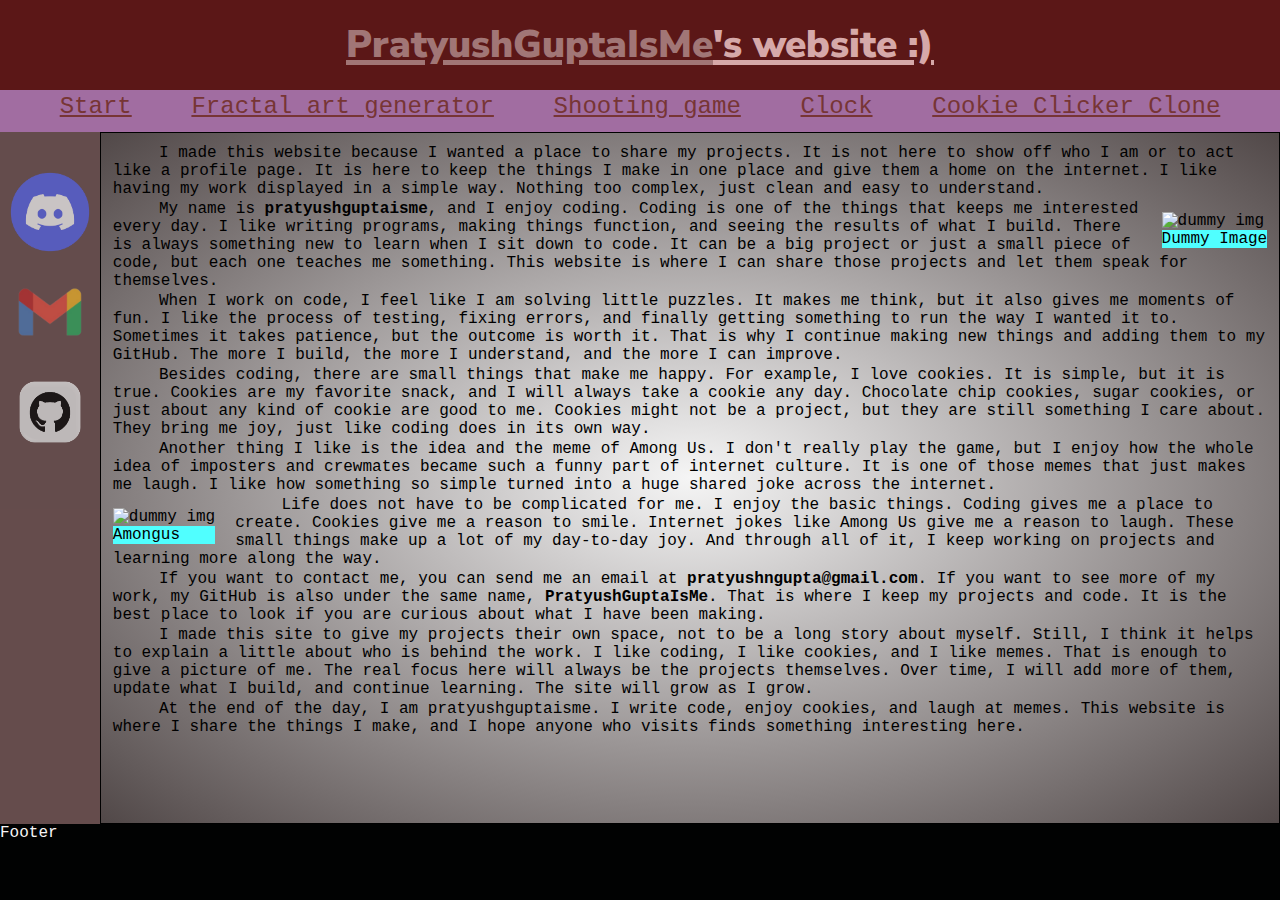
<file: index.html>
<!DOCTYPE html>
<html lang="en">
<head>
    <meta charset="UTF-8">
    <meta name="viewport" content="width=device-width, initial-scale=1.0">
    <meta name="description" content="A simple website by PratyushGuptaIsMe to share coding projects, experiments, and personal creations.">
    <meta name="author" content="pratyushguptaisme">
    <meta name="keywords" content="PratyushGuptaIsMe, coding, projects, JavaScript, GitHub, web development, game, chill, website, games, controls, fun">
    <meta property="og:title" content="PratyushGuptaIsMe — Coding Projects">
    <meta property="og:description" content="A space to share coding projects, small games, and experiments. Built by PratyushGuptaIsMe.">
    <meta property="og:type" content="website">
    <meta property="og:url" content="https://pratyushguptaisme.github.io/">
    <meta property="og:image" content="https://pratyushguptaisme.github.io/images/star-favicon.png">
    <meta name="theme-color" content="#121212">
    <meta http-equiv="X-Uhttps://github.com/PratyushGuptaIsMe/cookie-clicker-fake.gitA-Compatible" content="IE=edge">
    
    <title>My website</title>
    <link rel="icon" type="image/x-icon" href="images/star-favicon.png">
    <link rel="stylesheet" href="style.css">
</head>
<body class="body">
    <script src="preloaded.js"></script>

    <div class="header"><a href="https://github.com/PratyushGuptaIsMe" class="PratyushGuptaIsMeLink">PratyushGuptaIsMe</a>'s website :&#41;</div>

    <div class="nav">
        <a href="#p1" class="link">Start</a>
        <a href="https://pratyushguptaisme.github.io/fractalgenerator" class="link">Fractal art generator</a>
        <a href="https://pratyushguptaisme.github.io/shooting-game" class="link">Shooting game</a>
        <a href="https://pratyushguptaisme.github.io/clock" class="link">Clock</a>
        <a href="https://pratyushguptaisme.github.io/cookie-clicker-fake" class="link">Cookie Clicker Clone</a>
    </div>

    <div class="main">

        <div id="p1">
            <p>I made this website because I wanted a place to share my projects. It is not here to show off who I am or to act like a profile page. It is here to keep the things I make in one place and give them a home on the internet. I like having my work displayed in a simple way. Nothing too complex, just clean and easy to understand.</p>

                <span class="floatright figcaption_span_dummyImg">
                    <img id="imgdummy" alt="dummy img" class="main_image">
                    <figcaption class="figcap">Dummy Image</figcaption>
                </span>
                <script>
                    insertRandomImgToHTMLImgTag("imgdummy");
                </script>

            <p>My name is <span class="boldify">pratyushguptaisme</span>, and I enjoy coding. Coding is one of the things that keeps me interested every day. I like writing programs, making things function, and seeing the results of what I build. There is always something new to learn when I sit down to code. It can be a big project or just a small piece of code, but each one teaches me something. This website is where I can share those projects and let them speak for themselves.</p>
            <p>When I work on code, I feel like I am solving little puzzles. It makes me think, but it also gives me moments of fun. I like the process of testing, fixing errors, and finally getting something to run the way I wanted it to. Sometimes it takes patience, but the outcome is worth it. That is why I continue making new things and adding them to my GitHub. The more I build, the more I understand, and the more I can improve.</p>
            <p>Besides coding, there are small things that make me happy. For example, I love cookies. It is simple, but it is true. Cookies are my favorite snack, and I will always take a cookie any day. Chocolate chip cookies, sugar cookies, or just about any kind of cookie are good to me. Cookies might not be a project, but they are still something I care about. They bring me joy, just like coding does in its own way.</p>
            <p>Another thing I like is the idea and the meme of Among Us. I don't really play the game, but I enjoy how the whole idea of imposters and crewmates became such a funny part of internet culture. It is one of those memes that just makes me laugh. I like how something so simple turned into a huge shared joke across the internet.</p>
                
                <span class="floatleft figcaption_span_amongusImg">
                    <img id="amongusimg" alt="dummy img" class="main_image">
                    <figcaption class="figcap">Amongus</figcaption>
                </span>
                <script>
                    insertImgToTag("amongusimg", "images/amongus-image.png", "300px", "300px");
                </script>

            <p>Life does not have to be complicated for me. I enjoy the basic things. Coding gives me a place to create. Cookies give me a reason to smile. Internet jokes like Among Us give me a reason to laugh. These small things make up a lot of my day-to-day joy. And through all of it, I keep working on projects and learning more along the way.</p>
            <p>If you want to contact me, you can send me an email at <span class="boldify">pratyushngupta@gmail.com</span>. If you want to see more of my work, my GitHub is also under the same name, <span class="boldify">PratyushGuptaIsMe</span>. That is where I keep my projects and code. It is the best place to look if you are curious about what I have been making.</p>
            <p>I made this site to give my projects their own space, not to be a long story about myself. Still, I think it helps to explain a little about who is behind the work. I like coding, I like cookies, and I like memes. That is enough to give a picture of me. The real focus here will always be the projects themselves. Over time, I will add more of them, update what I build, and continue learning. The site will grow as I grow.</p>
            <p>At the end of the day, I am pratyushguptaisme. I write code, enjoy cookies, and laugh at memes. This website is where I share the things I make, and I hope anyone who visits finds something interesting here.</p>
        </div>

    </div>

    <div class="sidebar">
        <a href="https://discord.com/users/1426690881758691522"><img src="images/discord-logo.png" alt="discord logo" width="100px" height="100px"></a>
        <a href="mailto:pratyushngupta@gmail.com"><img src="images/gmail-logo.png" alt="gmail logo" width="100px" height="100px"></a>
        <a href="https://github.com/PratyushGuptaIsMe/PratyushGuptaIsMe.github.io"><img src="images/github-logo.png" alt="github logo" width="100px" height="100px"></a>
    </div>

    <div class="footer">Footer</div>

    <script src="main.js"></script>
</body>
</html>
</file>
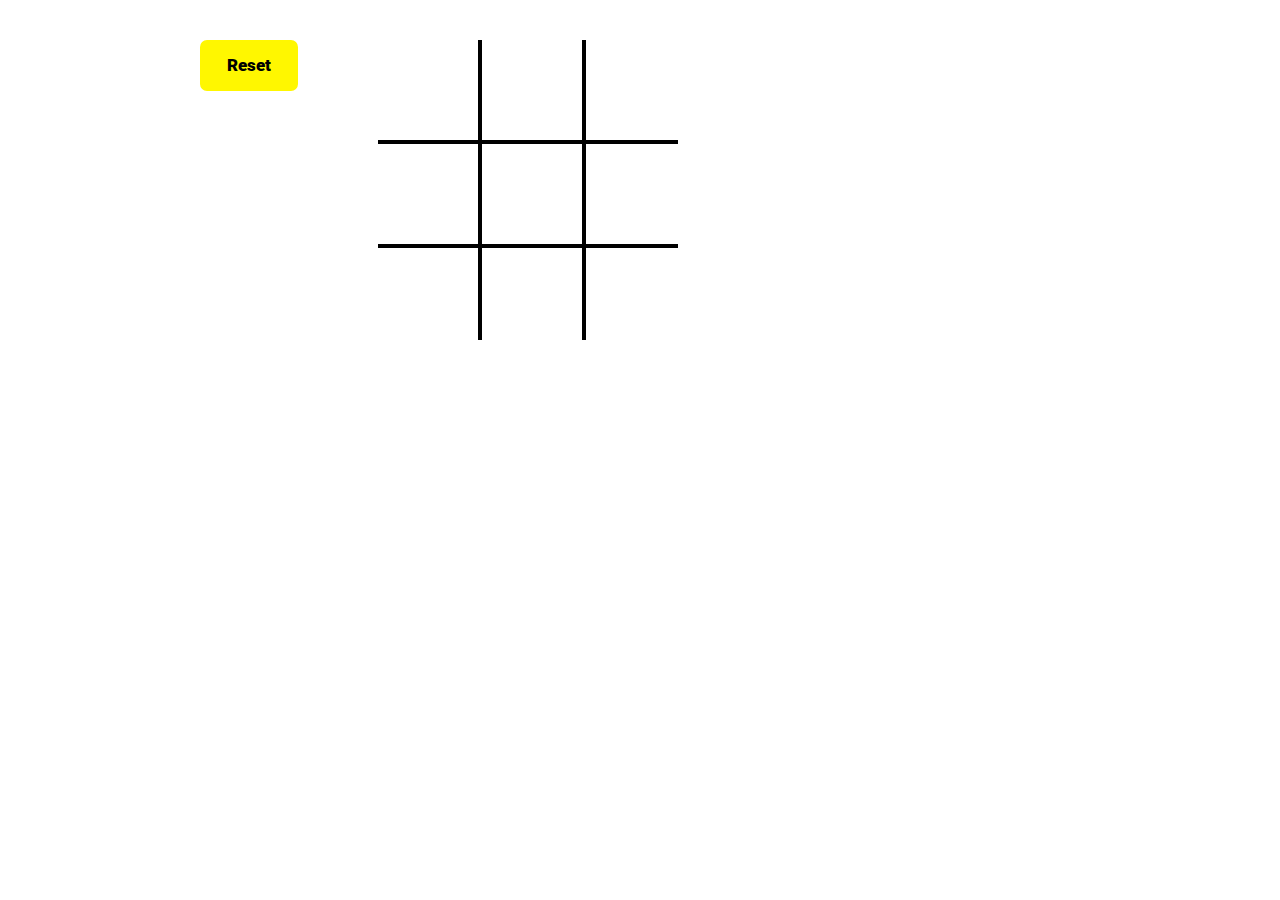
<file: Tic-tak-toe/index.html>
<!DOCTYPE html>
<html lang="en">
<head>
    <meta charset="UTF-8">
    <meta name="viewport" content="width=device-width, initial-scale=1.0">
    <title>Tic-Tac-Toe</title>
    <link rel="stylesheet" href="style.css">
</head>
<body>
    <button id="resetBtn" class="resetBtn">Reset</button>
    <div class="main">
    <div id="b1" class="tttBox"></div>
    <div id="b2" class="tttBox"></div>
    <div id="b3" class="tttBox"></div>
    <div id="b4" class="tttBox"></div>
    <div id="b5" class="tttBox"></div>
    <div id="b6" class="tttBox"></div>
    <div id="b7" class="tttBox"></div>
    <div id="b8" class="tttBox"></div>
    <div id="b9" class="tttBox"></div>
    </div>
    <script src="script.js"></script>
</body>
</html>
</file>
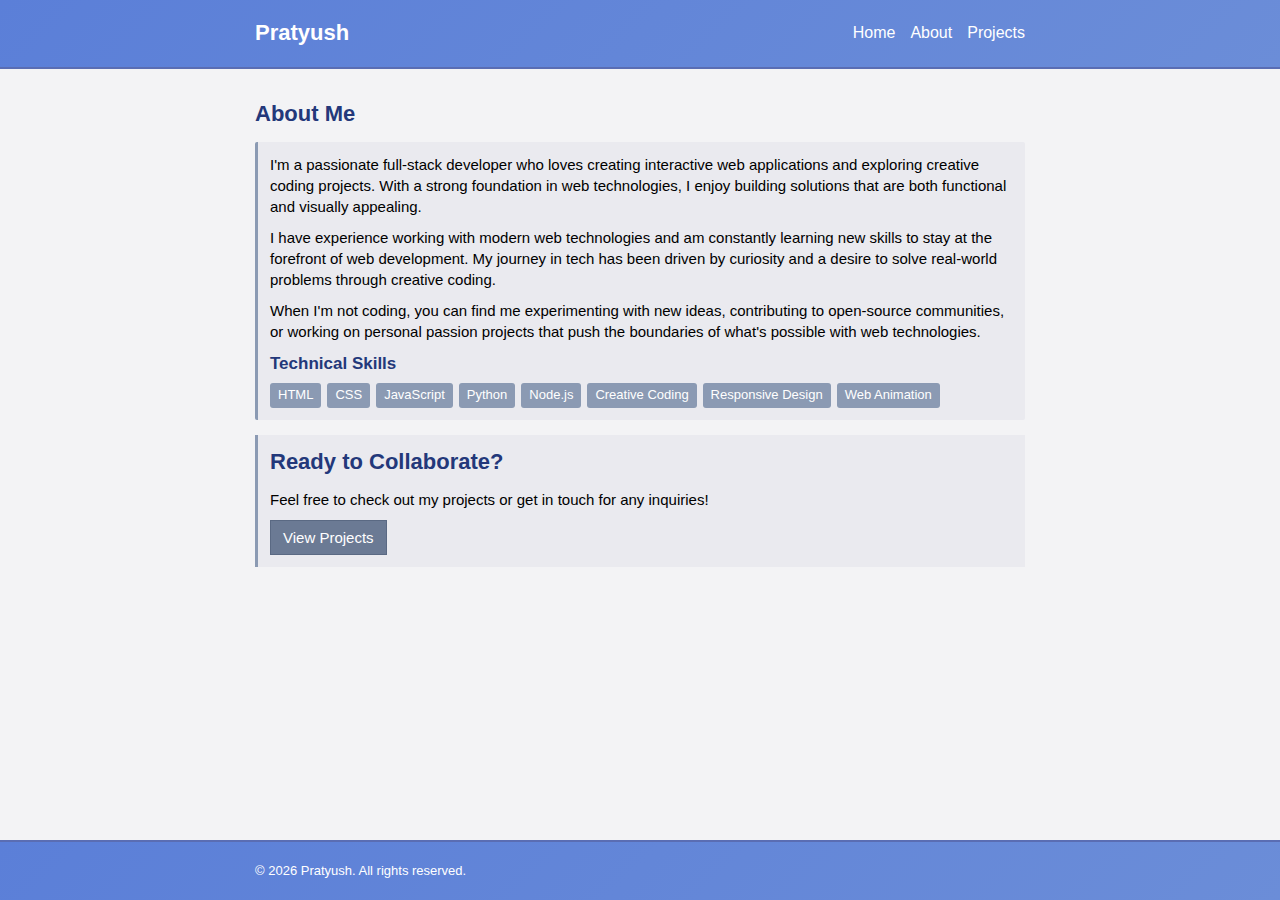
<file: about.html>
<!DOCTYPE html>
<html lang="en">
<head>
    <meta charset="UTF-8">
    <meta name="viewport" content="width=device-width, initial-scale=1.0">
    <title>About - Pratyush</title>
    <link rel="stylesheet" href="about.css">
</head>
<body>
    <!-- Navigation -->
    <nav class="navbar">
        <div class="container">
            <div class="nav-brand">Pratyush</div>
            <ul class="nav-links">
                <li><a href="index.html" class="nav-link">Home</a></li>
                <li><a href="about.html" class="nav-link">About</a></li>
                <li><a href="projects.html" class="nav-link">Projects</a></li>
            </ul>
        </div>
    </nav>

    <main>
        <!-- About Section -->
        <section class="about">
            <div class="container">
                <h1 class="section-title">About Me</h1>
                <div class="about-content">
                    <div class="about-text">
                        <p>I'm a passionate full-stack developer who loves creating interactive web applications and exploring creative coding projects. With a strong foundation in web technologies, I enjoy building solutions that are both functional and visually appealing.</p>
                        <p>I have experience working with modern web technologies and am constantly learning new skills to stay at the forefront of web development. My journey in tech has been driven by curiosity and a desire to solve real-world problems through creative coding.</p>
                        <p>When I'm not coding, you can find me experimenting with new ideas, contributing to open-source communities, or working on personal passion projects that push the boundaries of what's possible with web technologies.</p>
                    </div>
                    <div class="skills">
                        <h3>Technical Skills</h3>
                        <div class="skill-tags">
                            <span class="skill-tag">HTML</span>
                            <span class="skill-tag">CSS</span>
                            <span class="skill-tag">JavaScript</span>
                            <span class="skill-tag">Python</span>
                            <span class="skill-tag">Node.js</span>
                            <span class="skill-tag">Creative Coding</span>
                            <span class="skill-tag">Responsive Design</span>
                            <span class="skill-tag">Web Animation</span>
                        </div>
                    </div>
                </div>

                <div class="cta-section">
                    <h2 class="section-title">Ready to Collaborate?</h2>
                    <p class="cta-text">Feel free to check out my projects or get in touch for any inquiries!</p>
                    <a href="projects.html" class="btn btn-primary">View Projects</a>
                </div>
            </div>
        </section>
    </main>

    <!-- Footer -->
    <footer class="footer">
        <div class="container">
            <p>&copy; 2026 Pratyush. All rights reserved.</p>
        </div>
    </footer>

    <script src="index.js"></script>
</body>
</html>
</file>
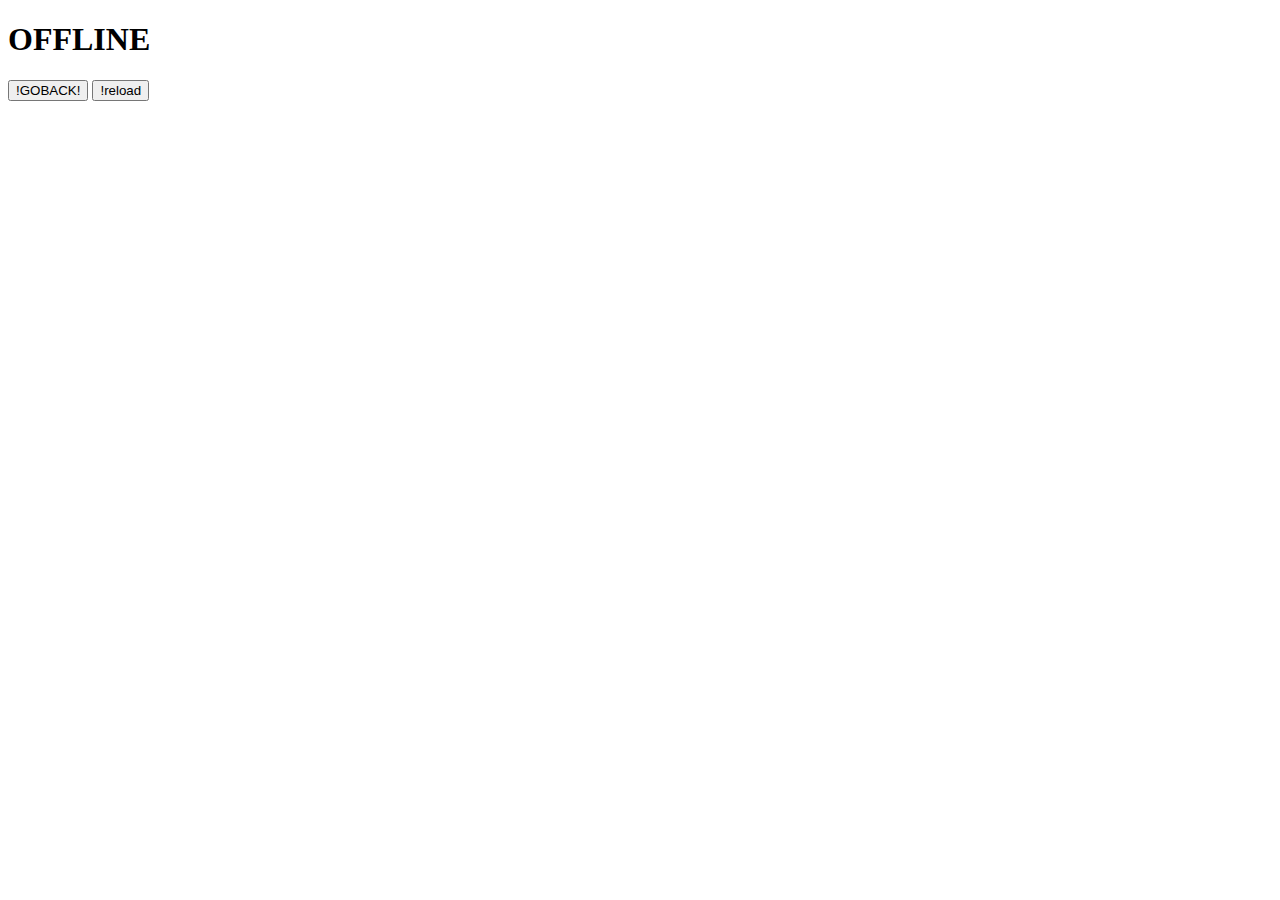
<file: offline.html>
<!DOCTYPE html>
<html lang="en">
<head>
    <meta charset="UTF-8">
    <meta name="viewport" content="width=device-width, initial-scale=1.0">
    <title>Document</title>
</head>
<body>
    <h1>OFFLINE</h1>
    <button id="GoBackBtn">!GOBACK!</button>
    <button id="reloadBtn">!reload</button>
    <script>
        const goBackBtn = document.getElementById("GoBackBtn");
        const reloadBtn = document.getElementById("reloadBtn");
        reloadBtn.addEventListener("click", () => {
            window.location.reload();
        });
        goBackBtn.addEventListener("click", () => {
            if(history.length > 1) {
                history.back();
            }else{
                window.location.href = "index.html";
            }        
        });
    </script>
</body>
</html>
</file>
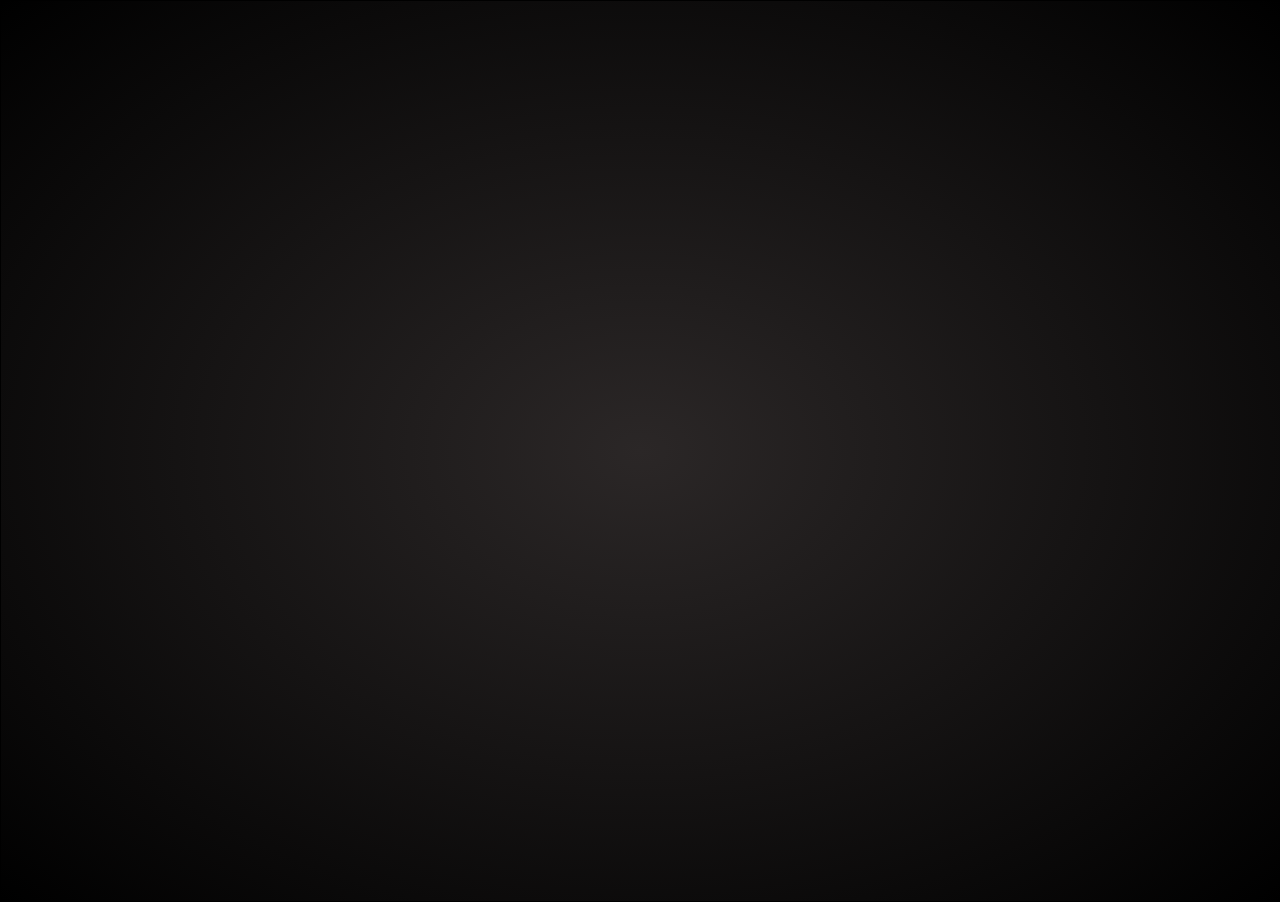
<file: art/fractal.html>
<!DOCTYPE html>
<html lang="en">
<head>
    <meta charset="UTF-8">
    <meta name="viewport" content="width=device-width, initial-scale=1.0">
    <title>Fractals</title>
    <link rel="stylesheet" href="style.css">
</head>
<body>
    <canvas id="canvas"></canvas>
    <script src="fractal.js"></script>
</body>
</html>
</file>
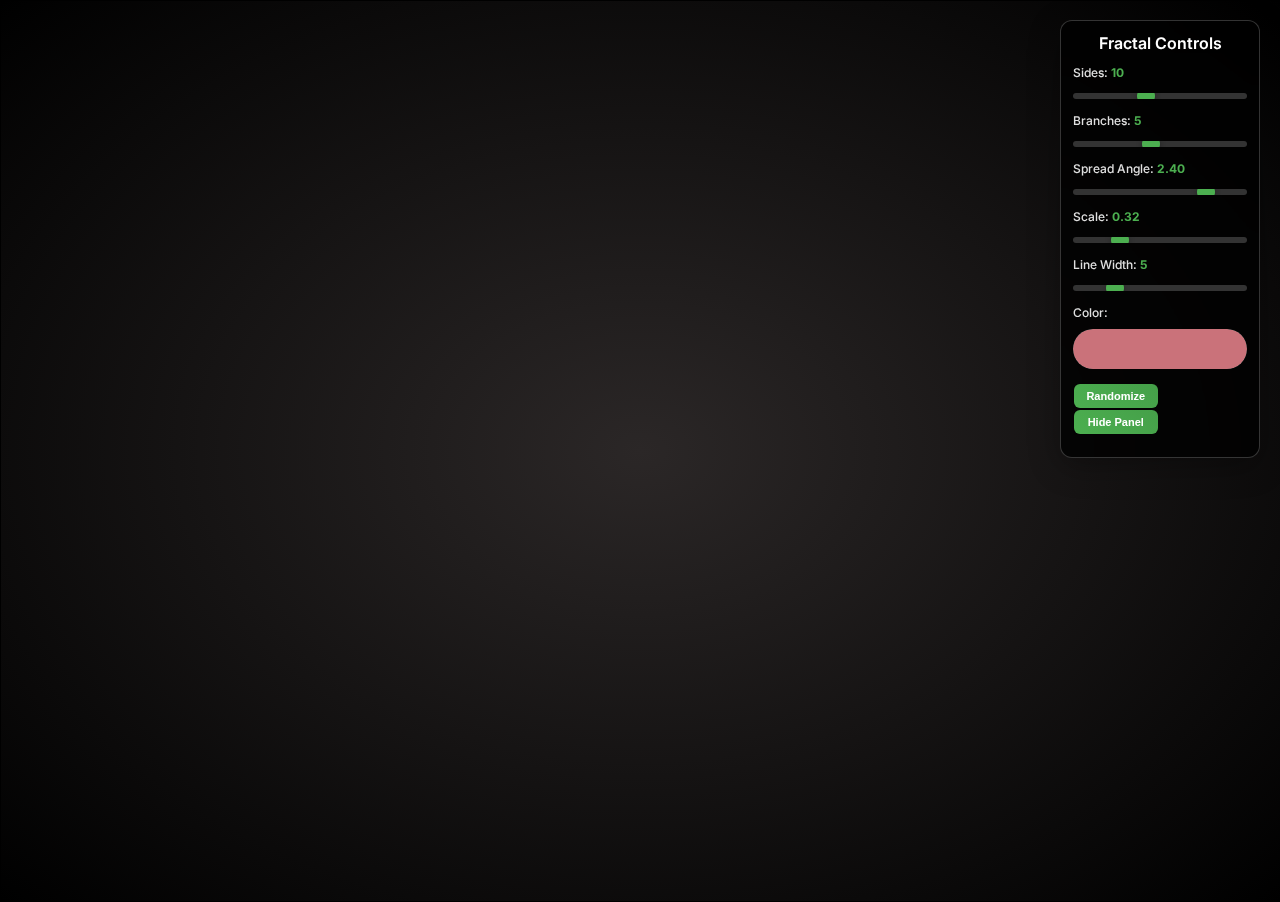
<file: art/html.html>
<!DOCTYPE html>
<html lang="en">
<head>
    <meta charset="UTF-8">
    <meta name="viewport" content="width=device-width, initial-scale=1.0">
    <title>Fractals</title>
    <link rel="preconnect" href="https://fonts.googleapis.com">
    <link rel="preconnect" href="https://fonts.gstatic.com" crossorigin>
    <link href="https://fonts.googleapis.com/css2?family=Inter:wght@400;500;600;700&display=swap" rel="stylesheet">
    <link rel="stylesheet" href="style.css">
</head>
<body>
    <canvas id="canvas"></canvas>
    
    <!-- Control Panel -->
    <div id="control-panel">
        <h3>Fractal Controls</h3>
        
        <div class="control-group">
            <label for="sides-slider">Sides: <span id="sides-value">10</span></label>
            <input type="range" id="sides-slider" min="3" max="20" value="10" step="1">
        </div>
        
        <div class="control-group">
            <label for="branches-slider">Branches: <span id="branches-value">5</span></label>
            <input type="range" id="branches-slider" min="1" max="10" value="5" step="1">
        </div>
        
        <div class="control-group">
            <label for="spread-angle-slider">Spread Angle: <span id="spread-angle-value">0.50</span></label>
            <input type="range" id="spread-angle-slider" min="0.1" max="3" value="0.5" step="0.01">
        </div>
        
        <div class="control-group">
            <label for="scale-slider">Scale: <span id="scale-value">1.00</span></label>
            <input type="range" id="scale-slider" min="0.1" max="1" value="1" step="0.01">
        </div>
        
        <div class="control-group">
            <label for="line-width-slider">Line Width: <span id="line-width-value">5</span></label>
            <input type="range" id="line-width-slider" min="1" max="20" value="5" step="1">
        </div>
        
        <div class="control-group">
            <label for="color-picker">Color:</label>
            <input type="color" id="color-picker" class="color-picker" value="#8B4513">
        </div>
        
        <div class="control-group">
            <button id="randomize-btn">Randomize</button>
            <button id="hide-btn">Hide Panel</button>
        </div>
    </div>
    
    <!-- Show Panel Button (hidden by default) -->
    <button id="show-btn" style="display: none;">Show Controls</button>
    
    <script src="fractal.js"></script>
</body>
</html>
</file>
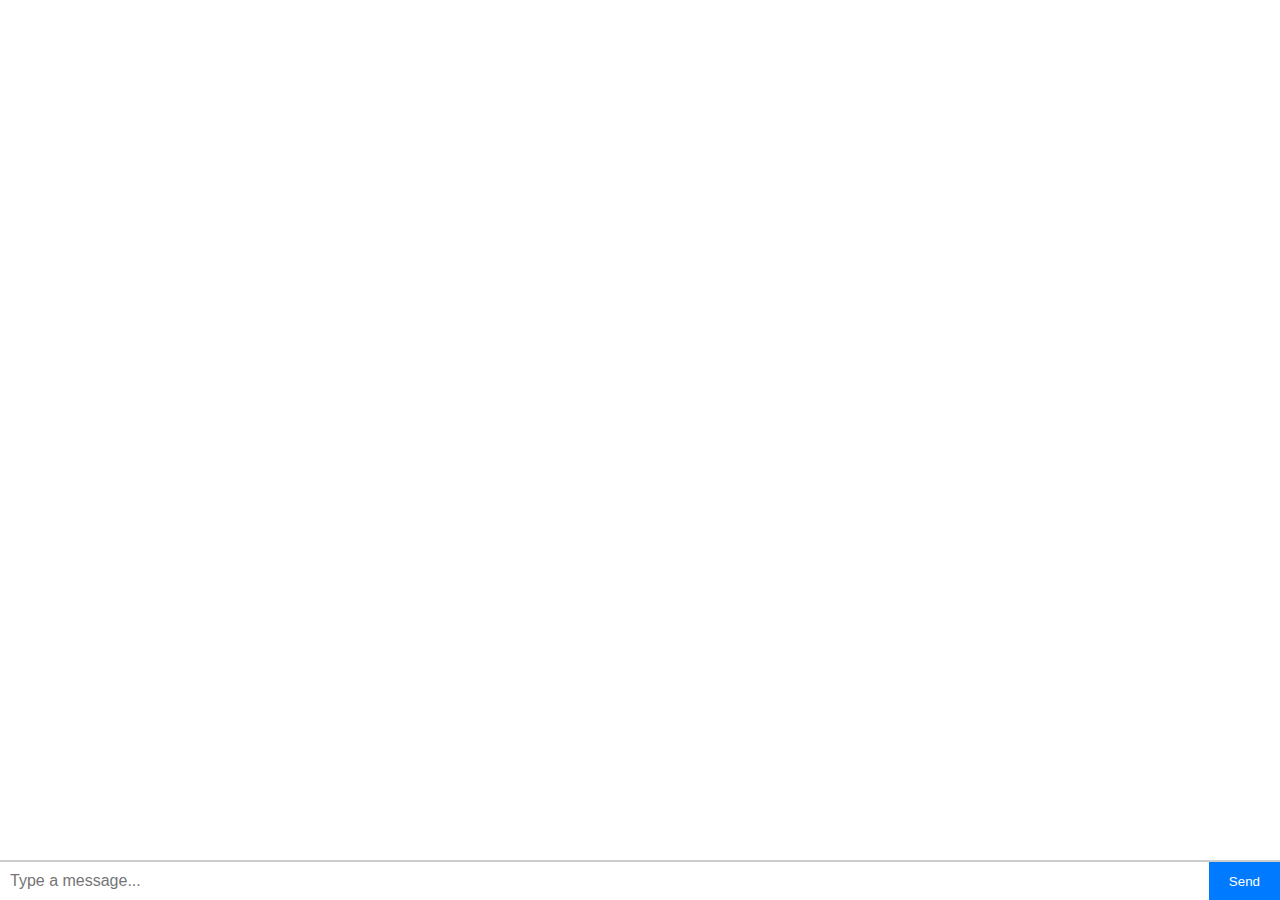
<file: c/c.html>
<!DOCTYPE html>
<html lang="en">
<head>
<meta charset="UTF-8">
<meta name="viewport" content="width=device-width, initial-scale=1.0">
<title>Local Chat</title>
<style>
  body { font-family: Arial, sans-serif; background: #f0f0f0; margin: 0; display: flex; flex-direction: column; height: 100vh; }
  #chat { flex: 1; overflow-y: auto; padding: 10px; background: #fff; border-bottom: 1px solid #ccc; }
  #messageInput { display: flex; }
  #messageInput input { flex: 1; padding: 10px; border: none; border-top: 1px solid #ccc; font-size: 16px; }
  #messageInput button { padding: 10px 20px; border: none; border-top: 1px solid #ccc; background: #007bff; color: white; cursor: pointer; }
  .message { padding: 5px 10px; margin: 5px 0; border-radius: 5px; background: #e0e0e0; }
</style>
</head>
<body>

<div id="chat"></div>
<div id="messageInput">
  <input id="msg" type="text" placeholder="Type a message..." />
  <button onclick="sendMessage()">Send</button>
</div>

<script>
  const chat = document.getElementById('chat');
  const msgInput = document.getElementById('msg');

  // Load messages from localStorage
  let messages = JSON.parse(localStorage.getItem('chatMessages')) || [];

  function displayMessages() {
    chat.innerHTML = '';
    messages.forEach(msg => {
      const div = document.createElement('div');
      div.className = 'message';
      div.textContent = msg;
      chat.appendChild(div);
    });
    chat.scrollTop = chat.scrollHeight;
  }

  function sendMessage() {
    const text = msgInput.value.trim();
    if(text) {
      messages.push(text);
      localStorage.setItem('chatMessages', JSON.stringify(messages));
      displayMessages();
      msgInput.value = '';
    }
  }

  // Send message on Enter key
  msgInput.addEventListener('keypress', e => {
    if(e.key === 'Enter') sendMessage();
  });

  displayMessages();
</script>

</body>
</html>
</file>
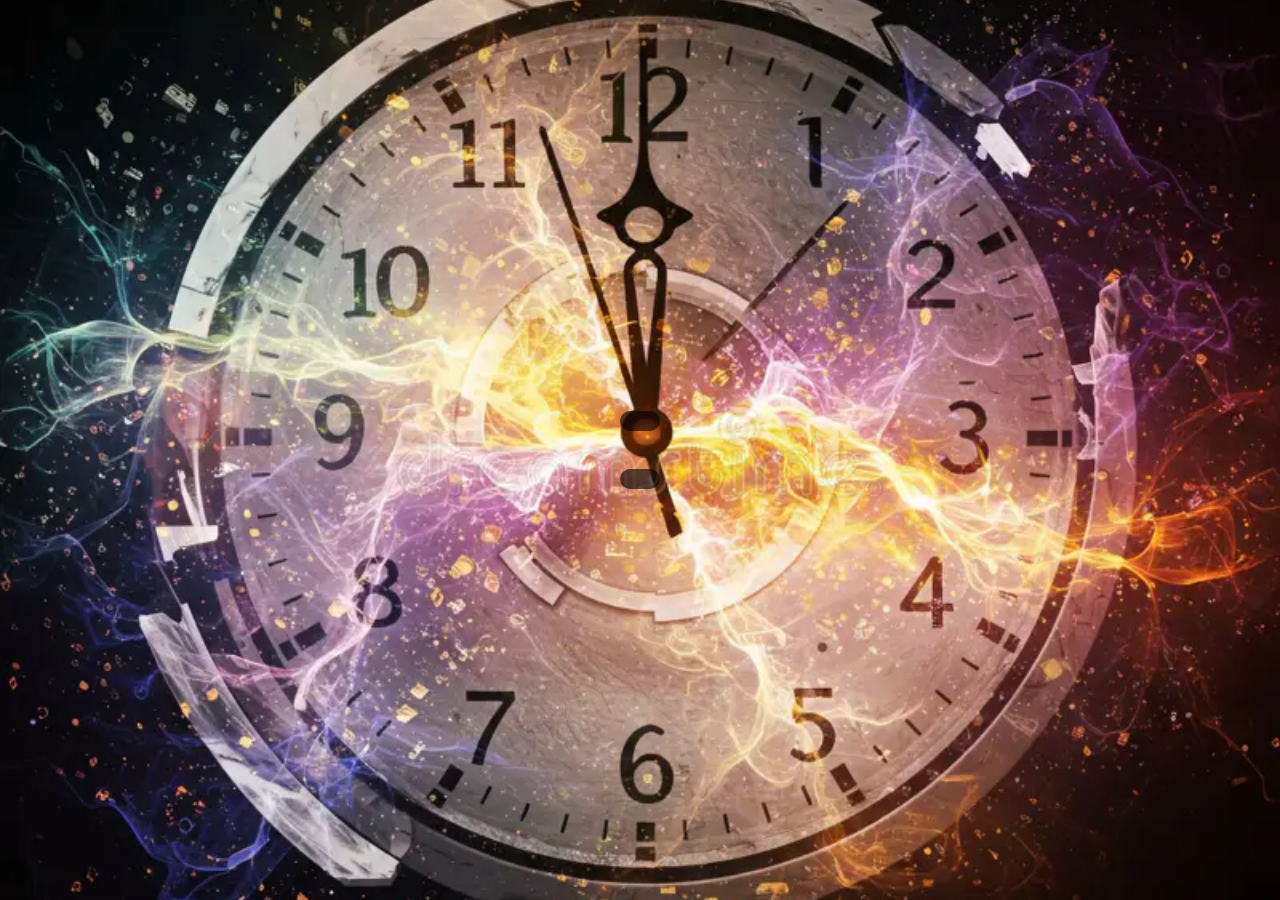
<file: datetime/clock.html>
<!DOCTYPE html>
<html lang="en">
<head>
    <meta charset="UTF-8">
    <meta name="viewport" content="width=device-width, initial-scale=1.0">
    <title>Clock</title>
    <link rel="stylesheet" href="style.css">
</head>
<body>
    <h1 id="dateArea" class="dateArea"></h1><br>
    <h1 id="timeArea" class="timeArea"></h1>
    <script src="script.js"></script>
</body>
</html>
</file>
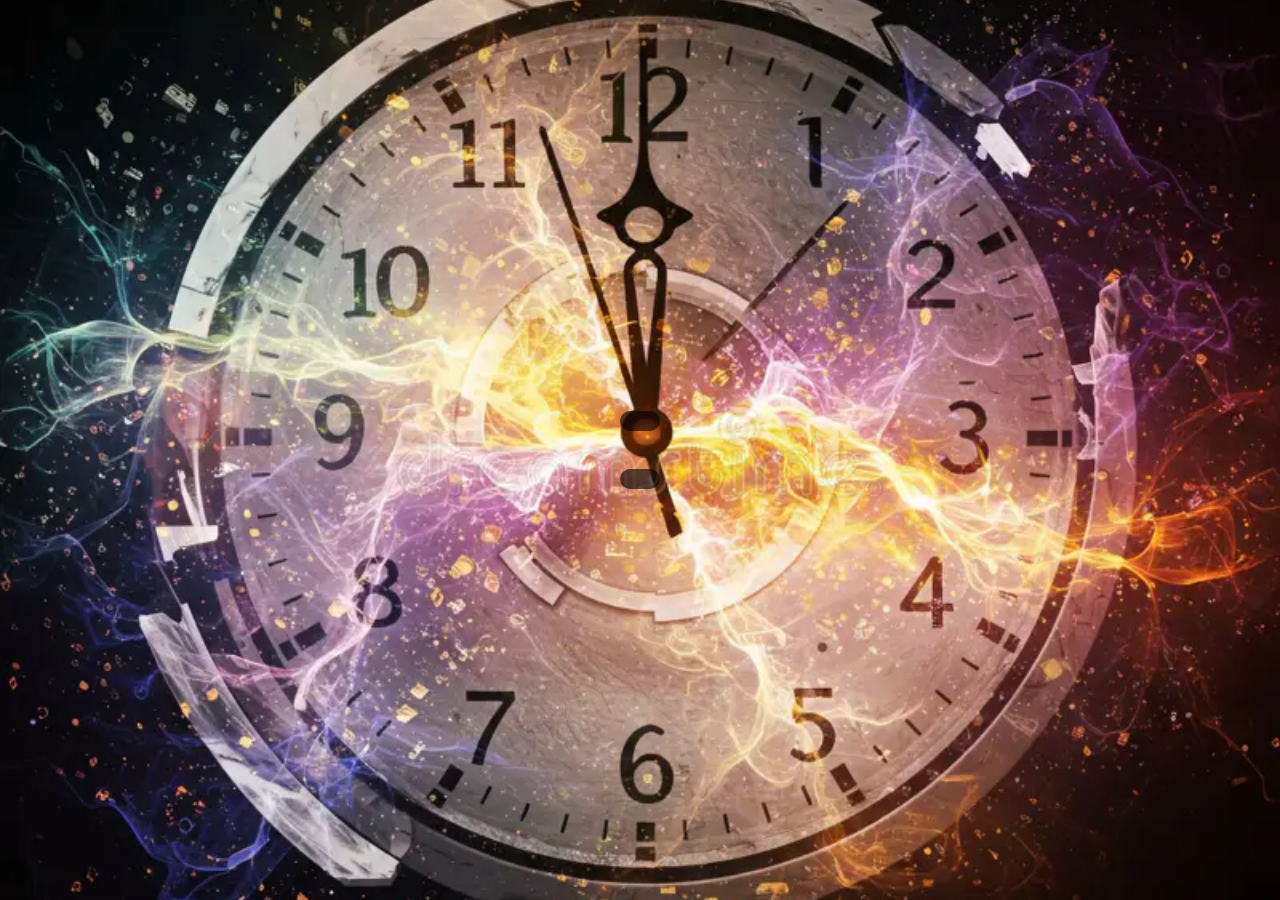
<file: datetime/html.html>
<!DOCTYPE html>
<html lang="en">
<head>
    <meta charset="UTF-8">
    <meta name="viewport" content="width=device-width, initial-scale=1.0">
    <title>Clock</title>
    <link rel="stylesheet" href="style.css">
</head>
<body>
    <h1 id="dateArea"></h1><br>
    <h1 id="timeArea"></h1>
    <script src="script.js"></script>
</body>
</html>
</file>
<file: Tic-tak-toe/style.css>
@import url('https://fonts.googleapis.com/css2?family=Nunito+Sans:opsz,wdth,wght@6..12,116.4,800&family=Roboto:ital,wght@0,100..900;1,100..900&display=swap');

*{
    margin: 0;
    padding: 0;
    box-sizing: border-box;
}

body{
    display: flex;
    align-items: flex-start; 
    margin-top: 40px;
    justify-content: center;
}

.tttBox{
    width: 100px;
    height: 100px;
    margin: 0;
    padding: 0;
    background-color: white;
    display: flex;
    justify-content: center;
    align-items: center;
}

.tttBox::before {
    content: "";
    width: 100px;
    height: 100px;
    border-radius: 20%;
    background-color: rgba(0,0,0,0);
    transition: background-color 0.2s ease;
    position: absolute;
}

.tttBox:hover::before {
    background-color: rgba(0,0,0,0.07);
}

.main{
    margin: auto;
    margin-left: 80px;
    margin-top: 0;
    width: 300px;
    height: 300px;
    display: grid;
    grid-template-rows: 1fr 1fr 1fr;
    grid-template-columns: 1fr 1fr 1fr;
    gap: 4px;
    background-color: black;
}

.resetBtn{
    background-color: rgb(255, 247, 0);
    border: none;
    padding: 1rem 1.7rem 1rem 1.7rem;
    border-radius: 7px;
    font-size: 1.04rem;
    font-family: "Roboto", sans-serif;
    font-weight: 900;
    margin-left: 200px;
}

.resetBtn:hover{
    cursor:pointer;
    filter: brightness(115%);
}
</file>
<file: about.css>
/* ============ Global Styles ============ */
* {
    margin: 0;
    padding: 0;
    box-sizing: border-box;
}

html, body {
    height: 100%;
}

body {
    font-family: 'Segoe UI', 'Trebuchet MS', sans-serif;
    line-height: 1.4;
    color: #000;
    background-color: #f3f3f5;
    font-size: 15px;
    display: flex;
    flex-direction: column;
}

main {
    flex: 1;
}

.container {
    max-width: 800px;
    margin: 0 auto;
    padding: 10px 15px;
    width: 100%;
}

/* ============ Navigation ============ */
.navbar {
    background: linear-gradient(135deg, #5b7fd8 0%, #6b8dd8 100%);
    padding: 8px 0;
    position: sticky;
    top: 0;
    z-index: 100;
    border-bottom: 2px solid #5a6db3;
}

.navbar .container {
    display: flex;
    justify-content: space-between;
    align-items: center;
    flex-wrap: wrap;
    gap: 10px;
}

.nav-brand {
    font-size: 22px;
    font-weight: bold;
    color: white;
}

.nav-links {
    display: flex;
    list-style: none;
    gap: 15px;
    flex-wrap: wrap;
}

.nav-link {
    color: white;
    text-decoration: none;
    font-size: 16px;
    font-weight: 500;
}

.nav-link:hover {
    text-decoration: underline;
}

/* ============ Section Titles ============ */
.section-title {
    font-size: 22px;
    margin-bottom: 12px;
    text-align: left;
    color: #23387a;
    position: relative;
    font-weight: bold;
}

.section-title::after {
    content: '';
    display: none;
}

/* ============ Buttons ============ */
.btn {
    display: inline-block;
    padding: 6px 12px;
    border-radius: 0px;
    text-decoration: none;
    font-weight: normal;
    transition: none;
    border: 1px solid #6b7fd8;
    cursor: pointer;
    font-size: 15px;
    background: #e3d7f0;
    color: #4a3a6b;
}

.btn-primary {
    background: #6b7a94;
    color: white;
    border: 1px solid #5a6983;
}

.btn-primary:hover {
    background: #5a6983;
    transform: none;
    box-shadow: none;
}

.btn-secondary {
    background: #d1d1d8;
    color: #23387a;
    border: 1px solid #c1c1c8;
}

.btn-secondary:hover {
    background: #c1c1c8;
    color: #23387a;
    transform: none;
}

/* ============ About Section ============ */
.about {
    padding: 20px 0;
    background: #f3f3f5;
    font-size: 15px;
}

.about-content {
    display: block;
    gap: 0;
    align-items: start;
    margin-bottom: 15px;
    background: #eaeaef;
    padding: 12px;
    border-left: 3px solid #8b9ab3;
    border-radius: 2px;
}

.about-text p {
    font-size: 15px;
    margin-bottom: 10px;
    color: #000;
    line-height: 1.4;
}

.skills h3 {
    font-size: 17px;
    margin-bottom: 8px;
    color: #23387a;
    font-weight: bold;
}

.skill-tags {
    display: flex;
    flex-wrap: wrap;
    gap: 6px;
}

.skill-tag {
    display: inline-block;
    background: #8b9ab3;
    color: white;
    padding: 3px 8px;
    border-radius: 3px;
    font-weight: normal;
    font-size: 13px;
    border: 0;
}

/* ============ CTA Section ============ */
.cta-section {
    padding: 15px 0;
    text-align: left;
    background: #eaeaef;
    padding: 12px;
    margin: 15px 0;
    border-left: 3px solid #8b9ab3;
}

.cta-text {
    font-size: 15px;
    color: #000;
    margin-bottom: 10px;
}

/* ============ Footer ============ */
.footer {
    background: linear-gradient(135deg, #5b7fd8 0%, #6b8dd8 100%);
    color: white;
    text-align: left;
    padding: 10px 15px;
    margin-top: auto;
    border-top: 2px solid #5a6db3;
    font-size: 13px;
}

/* ============ Responsive Design ============ */
@media (max-width: 768px) {
    body {
        font-size: 12px;
    }

    .nav-links {
        gap: 10px;
        font-size: 13px;
    }

    .about-content {
        display: block;
    }

    .section-title {
        font-size: 20px;
    }
}

@media (max-width: 480px) {
    body {
        font-size: 12px;
    }

    .nav-links {
        flex-direction: row;
        gap: 8px;
    }

    .nav-brand {
        font-size: 15px;
    }
}
</file>
<file: art/style.css>
*{
    margin: 0px;
    padding: 0px;
    box-sizing: border-box;
    overflow: hidden;
}

canvas{
    border: 1px solid black;
}

#canvas{
    background-color: black;
    background-image: radial-gradient(rgb(43, 39, 39), black);
    position: absolute;
    left: 0px;
    top: 0px;
}

/* Control Panel Styles */
#control-panel {
    position: fixed;
    top: 20px;
    right: 20px;
    background: rgba(0, 0, 0, 0.8);
    backdrop-filter: blur(10px);
    border: 1px solid rgba(255, 255, 255, 0.2);
    border-radius: 12px;
    padding: 12px;
    color: white;
    font-family: 'Inter', -apple-system, BlinkMacSystemFont, 'Segoe UI', 'Roboto', sans-serif;
    min-width: 200px;
    z-index: 1000;
    box-shadow: 0 8px 32px rgba(0, 0, 0, 0.3);
    transition: all 0.4s cubic-bezier(0.175, 0.885, 0.32, 1.275);
    transform: translateX(0) scale(1);
    opacity: 1;
}

#control-panel.hidden {
    transform: translateX(100%) scale(0.9);
    opacity: 0;
    pointer-events: none;
}

#control-panel h3 {
    margin-bottom: 12px;
    text-align: center;
    color: #fff;
    font-size: 16px;
    font-weight: 600;
    text-shadow: 0 2px 4px rgba(0, 0, 0, 0.5);
}

.control-group {
    margin-bottom: 10px;
}

.control-group label {
    display: block;
    margin-bottom: 3px;
    font-size: 12px;
    font-weight: 500;
    color: #e0e0e0;
}

.control-group input[type="range"] {
    width: 100%;
    height: 6px;
    border-radius: 3px;
    background: #333;
    outline: none;
    -webkit-appearance: none;
    appearance: none;
}

.control-group input[type="range"]::-webkit-slider-thumb {
    -webkit-appearance: none;
    appearance: none;
    width: 18px;
    height: 18px;
    border-radius: 50%;
    background: #4CAF50;
    cursor: pointer;
    box-shadow: 0 2px 6px rgba(0, 0, 0, 0.3);
    transition: all 0.2s ease;
}

.control-group input[type="range"]::-webkit-slider-thumb:hover {
    background: #66BB6A;
    transform: scale(1.1);
}

.control-group input[type="range"]::-moz-range-thumb {
    width: 18px;
    height: 18px;
    border-radius: 50%;
    background: #4CAF50;
    cursor: pointer;
    border: none;
    box-shadow: 0 2px 6px rgba(0, 0, 0, 0.3);
}

.control-group input[type="color"] {
    width: 100%;
    height: 40px;
    border: none;
    border-radius: 20px;
    cursor: pointer;
    background: #666;
    padding: 0;
    overflow: hidden;
}

.control-group input[type="color"]::-webkit-color-swatch-wrapper {
    padding: 0;
    border-radius: 20px;
    overflow: hidden;
}

.control-group input[type="color"]::-webkit-color-swatch {
    border: none;
    border-radius: 20px;
    width: 100%;
    height: 100%;
}

.control-group input[type="color"]::-moz-color-swatch {
    border: none;
    border-radius: 20px;
}

.control-group button {
    width: 48%;
    padding: 6px;
    margin: 1px;
    border: none;
    border-radius: 6px;
    background: linear-gradient(45deg, #4CAF50, #45a049);
    color: white;
    font-weight: 600;
    cursor: pointer;
    transition: all 0.3s ease;
    box-shadow: 0 2px 4px rgba(0, 0, 0, 0.2);
    font-size: 11px;
}

.control-group button:hover {
    transform: translateY(-2px);
    box-shadow: 0 4px 8px rgba(0, 0, 0, 0.3);
}

.control-group button:active {
    transform: translateY(0);
}

.color-picker {
    margin-top: 6px;
}
#clear-btn {
    background: linear-gradient(45deg, #f44336, #d32f2f);
}

#clear-btn:hover {
    background: linear-gradient(45deg, #e57373, #f44336);
}

/* Value display styling */
.control-group span {
    color: #4CAF50;
    font-weight: bold;
    font-size: 12px;
}

/* Show button styling */
#show-btn {
    position: fixed;
    top: 20px;
    right: 20px;
    padding: 12px 20px;
    border: none;
    border-radius: 8px;
    background: linear-gradient(45deg, #2196F3, #1976D2);
    color: white;
    font-weight: bold;
    cursor: pointer;
    transition: all 0.4s cubic-bezier(0.175, 0.885, 0.32, 1.275);
    box-shadow: 0 4px 8px rgba(0, 0, 0, 0.3);
    z-index: 1001;
    font-family: 'Inter', -apple-system, BlinkMacSystemFont, 'Segoe UI', 'Roboto', sans-serif;
    transform: translateX(0) scale(1);
    opacity: 1;
}

#show-btn.hidden {
    transform: translateX(100%) scale(0.8);
    opacity: 0;
    pointer-events: none;
}

#show-btn:hover {
    transform: translateY(-2px);
    box-shadow: 0 6px 12px rgba(0, 0, 0, 0.4);
    background: linear-gradient(45deg, #42A5F5, #2196F3);
}

#show-btn:active {
    transform: translateY(0);
}
</file>
<file: datetime/style.css>
body {
    margin: 0;
    height: 100vh;
    display: flex;
    flex-direction: column;
    justify-content: center;
    align-items: center;
    background:#0d0a0a url('vintage-clock-face-roman-arabic-numerals-shows-time-as-midnight-noon-hands-centered-surrounded-vibrant-392165002.webp') no-repeat center center fixed;
    background-size: cover; /* cover for full */
    font-family: Arial, Helvetica, sans-serif;
}

h1 {
    font-size: 4rem;
    color: white;
    text-shadow: 3px 3px 6px rgba(0, 0, 0, 0.7);
    background: rgba(0, 0, 0, 0.6);
    padding: 10px 20px;
    border-radius: 10px;
    margin: 10px 0;
}
</file>
<file: style.css>
@import url('https://fonts.googleapis.com/css2?family=Nunito+Sans:opsz,wdth,wght@6..12,116.4,800&display=swap');

/* ||   RESET  || */

*{
    box-sizing: border-box;
    margin:0;
    padding:0;
    scroll-behavior: smooth;
}

p{
    text-indent: var(--TEXT-INDENT);
    margin-bottom: var(--PARAGRAPH-GAP);
}

img{
    display: block;
}

/* ||   VARIABLES   || */

:root{
    --PARAGRAPH-GAP: 2px;

    --MAIN-RADIALWHITE: whitesmoke;
    --MAIN-RADIALCOLOR: rgb(81, 72, 72);
    --COOL-WHITE: whitesmoke;

    --SIDEBARCOLOR: #7b525298;
    --FOOTERCOLOR: rgb(1, 2, 2);
    --HEADERCOLOR: rgb(91, 23, 23);
    --NAVCOLOR: rgb(161, 109, 161);

    --FOOTER-FONT-COLOR: var(--COOL-WHITE);
    --NAV-FONT-COLOR: rgb(119, 53, 53);
    --NAV-FONT-COLOR-HOVERFOCUS: rgb(31, 21, 21);
    --HEADER-FONT-COLOR: rgb(214, 169, 169);
    --PRATYUSHGUPTAISME-LINK-FONT-COLOR: rgb(161, 118, 118);
    --PRATYUSHGUPTAISME-HOVERFOCUS-FONT-COLOR: rgba(160, 125, 125, 0.827);
    --MAIN-FONT-COLOR: rgb(0, 0, 0);
    --FIGCAP-HIGHLIGHT: rgb(80, 255, 255);
    --FOCUS-HIGHLIGHT: rgb(162, 255, 0);
    --SIDEBAR-HOVERFOCUS: rgb(235, 215, 158);
    --MARGIN-ON-TOP-OF-MAIN-IMG: 0.7rem;

    --FIGURECAPTION-FONT-SIZE: 1rem;
    --DEFAULT-FONT-SIZE: 1.5rem;
    --HEADER-FONTSIZE: 2.4rem;
    --FONT-FAMILY: 'Courier New', Courier, monospace;
    --XL-BOLD-FONTWEIGHT: 900; 
    --TEXT-INDENT:4%;
    --HEADERFONT: "Nunito Sans", sans-serif;
}

/* ||   PROPERTIES   || */

.body{
    background-color: var(--MAIN-RADIALCOLOR);
    font-family: var(--FONT-FAMILY);
    width: 100vw;
    height: 100vh;

    display: grid;
    grid-template-rows: 0.65fr 0.3fr repeat(5, 1fr) 0.55fr;
    grid-template-columns: 0.5fr repeat(7, 1fr);
    grid-template-areas: 
    "h h h h h h h h"
    "n n n n n n n n"
    "s m m m m m m m"
    "s m m m m m m m"
    "s m m m m m m m"
    "s m m m m m m m"
    "s m m m m m m m"
    "f f f f f f f f";
}

.header{
    background-color: var(--HEADERCOLOR);
    color: var(--HEADER-FONT-COLOR);
    grid-area: h;
    display: flex;
    justify-content: center;
    align-items: center;
    font-size: var(--HEADER-FONTSIZE);
    font-weight: var(--XL-BOLD-FONTWEIGHT);
    font-family: var(--HEADERFONT);
    padding:0.1em;
    text-decoration: 5px underline;
}

.PratyushGuptaIsMeLink, .PratyushGuptaIsMeLink:visited{
    text-decoration: none;
    color: var(--PRATYUSHGUPTAISME-LINK-FONT-COLOR);
    text-decoration: 5px underline;
}

.PratyushGuptaIsMeLink:hover, .PratyushGuptaIsMeLink:focus{
    cursor: pointer;
    color: var(--PRATYUSHGUPTAISME-HOVERFOCUS-FONT-COLOR);
}

.nav{
    background-color: var(--NAVCOLOR);    
    color: var(--NAV-FONT-COLOR);
    grid-area: n;
    display: flex;
    justify-content: space-evenly;
    font-size: var(--DEFAULT-FONT-SIZE);
    padding-bottom: 0.2%;
    padding-top: 0.2%;
}

.nav a, .nav a:visited{
    color: var(--NAV-FONT-COLOR);
}

.nav a:hover, .nav a:focus{
    color: var(--NAV-FONT-COLOR-HOVERFOCUS);
}

.nav a:focus{
    background-color: var(--FOCUS-HIGHLIGHT);
}

.nav a:active{
    color: var(--NAV-FONT-COLOR);
    background-color: rgba(1, 2, 2, 0);
}

.main{
    background-color: var(--MAIN-RADIALCOLOR);
    background-image: radial-gradient(var(--MAIN-RADIALWHITE), var(--MAIN-RADIALCOLOR));
    border: 1px solid black;
    padding: 1%;
    overflow-y: scroll;
    grid-area: m;
    color: var(--MAIN-FONT-COLOR);
    
    display: grid;    
}

.figcap{
    background-color: var(--FIGCAP-HIGHLIGHT);
    font-size: var(--FIGURECAPTION-FONT-SIZE);
}

.figcaption_span_dummyImg{
    margin-left: 20px;
}

.figcaption_span_amongusImg{
    margin-right: 20px;
}

.main_image{
    margin-top: var(--MARGIN-ON-TOP-OF-MAIN-IMG);
}

.sidebar{
    background-color: var(--SIDEBARCOLOR);    
    grid-area: s;
    opacity: 0.8;
}

.sidebar a{
    display:block;
    border-radius: 20%;
}

.sidebar a:hover, .sidebar a:focus{
    background-color: var(--SIDEBAR-HOVERFOCUS);
}

.sidebar a:visited, .sidebar a{
    opacity: 0.85;
}  

.sidebar a:active{
    opacity: 1;
    filter: brightness(110%);
}

.sidebar a:first-child{
    margin-top: 30%;
}

.footer{
    background-color: var(--FOOTERCOLOR);
    grid-area: f;
    color: var(--FOOTER-FONT-COLOR);
}

/* ||   UTILITY CLASSES   || */

.floatright{
    float: right;
}

.floatleft{
    float: left;
}

.displaynone{
    display: none;
}

.boldify{
    font-weight: 900;
}
</file>
